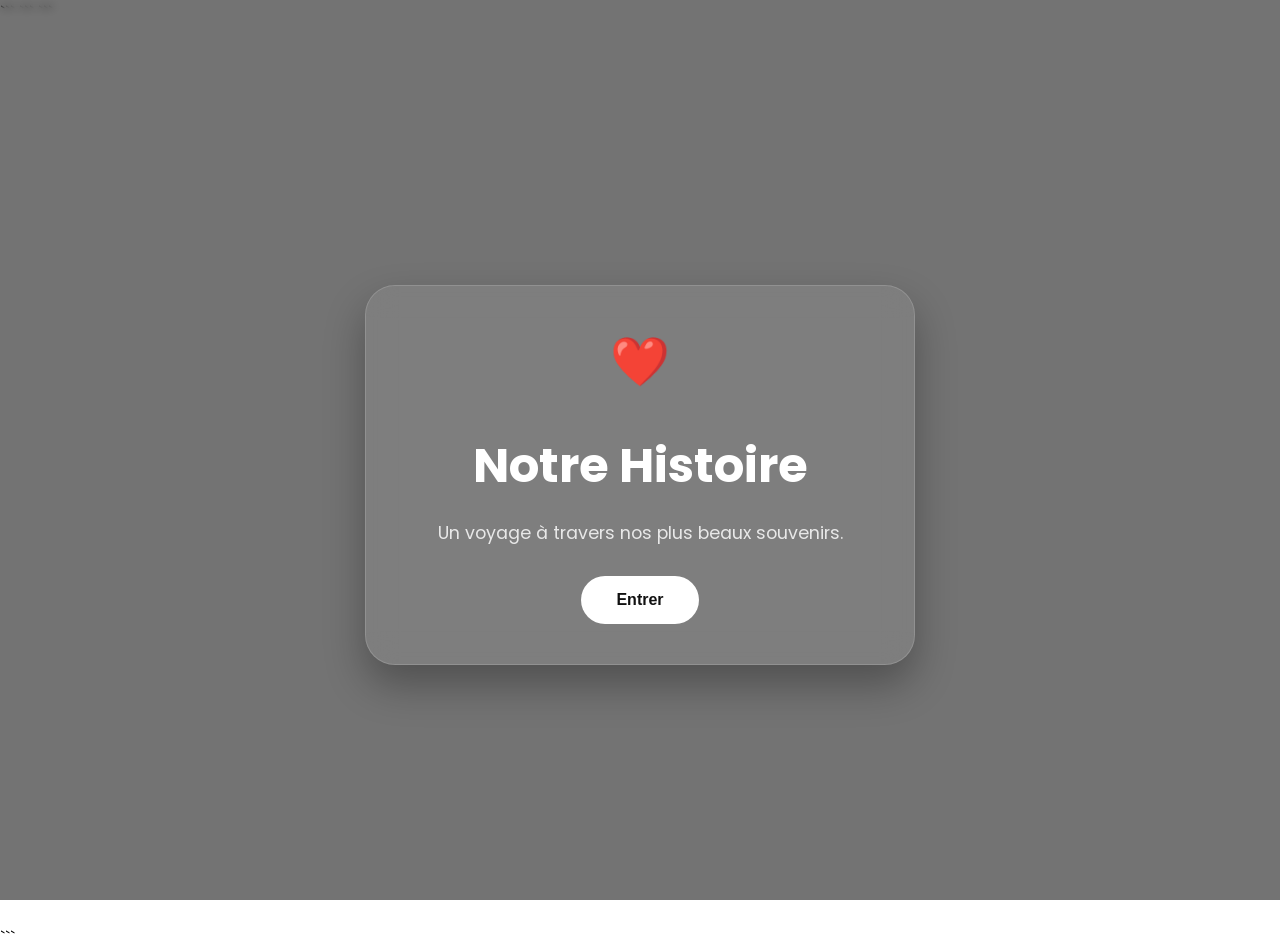
<file: index.html>
<!DOCTYPE html>

<html lang="fr">

<head>
    <meta charset="UTF-8">
    <meta name="viewport" content="width=device-width, initial-scale=1.0">
    <title>Notre Histoire ❤️</title>

    ```
    <link rel="stylesheet" href="style.css">

    <link href="https://fonts.googleapis.com/css2?family=Poppins:wght@300;400;500;600;700&display=swap"
        rel="stylesheet">
    ```

</head>

<body>

    ```
    <div class="overlay"></div>

    <main class="hero">

        <video class="couple-photo" autoplay muted loop playsinline>
            <source src="videos/cover.mp4.mp4" type="video/mp4">
        </video>

        <div class="content">

            <div class="heart">❤️</div>

            <h1>Notre Histoire</h1>

            <p>
                Un voyage à travers nos plus beaux souvenirs.
            </p>

            <button id="enterBtn">
                Entrer
            </button>

        </div>

    </main>

    <script src="script2.js"></script>
    ```

</body>

</html>
</file>
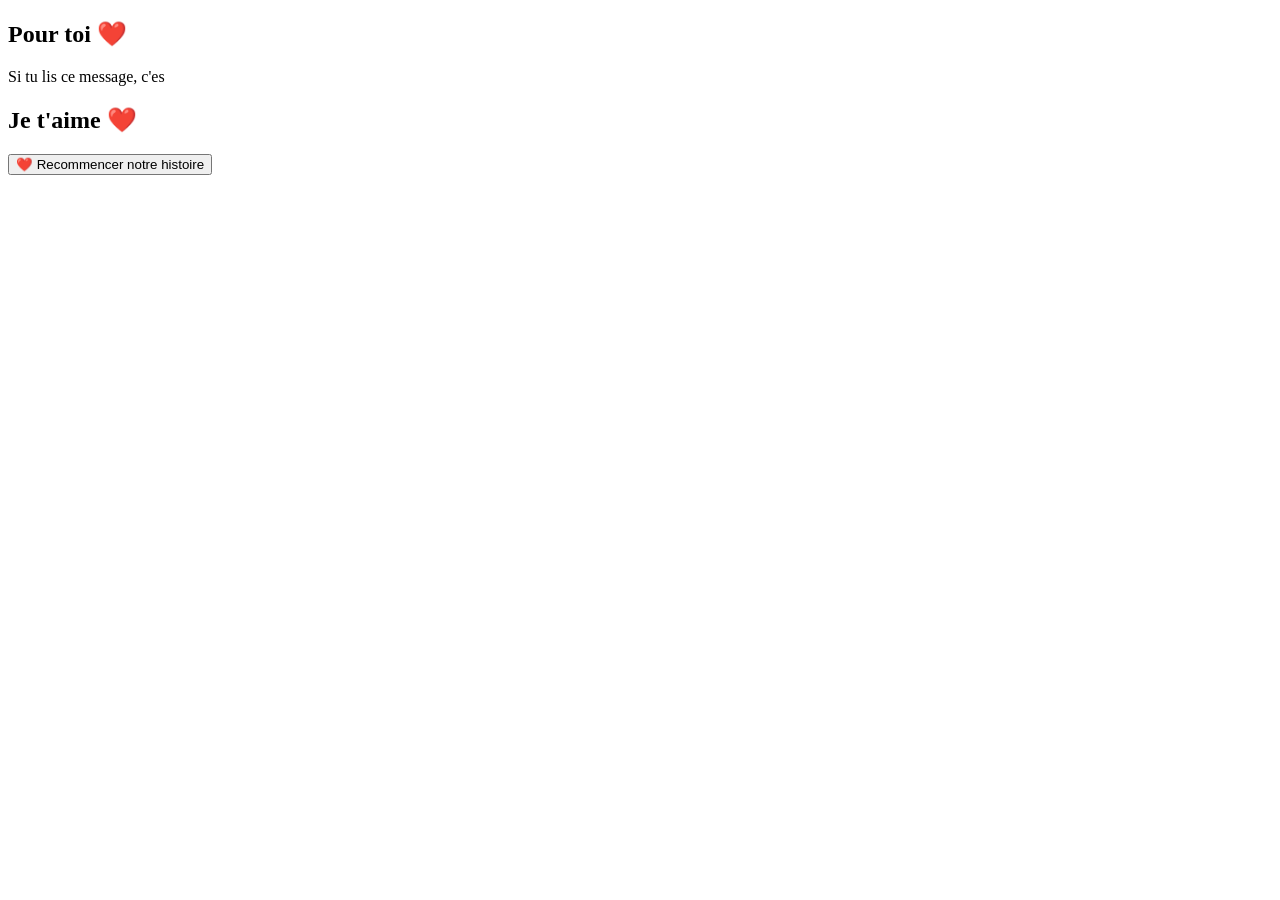
<file: lettre.html>
<!DOCTYPE html>
<html lang="en">

<head>
    <meta charset="UTF-8">
    <meta name="viewport" content="width=device-width, initial-scale=1.0">
    <title>Document</title>
</head>

<body>

    <section class="letter">

        <h1>Pour toi ❤️</h1>

        <p id="typing-text"></p>
        <script src="script2.js"></script>
        <h2>Je t'aime ❤️</h2>

        <button onclick="window.location.href='index.html'">
            ❤️ Recommencer notre histoire
        </button>

    </section>


</body>

</html>
</file>
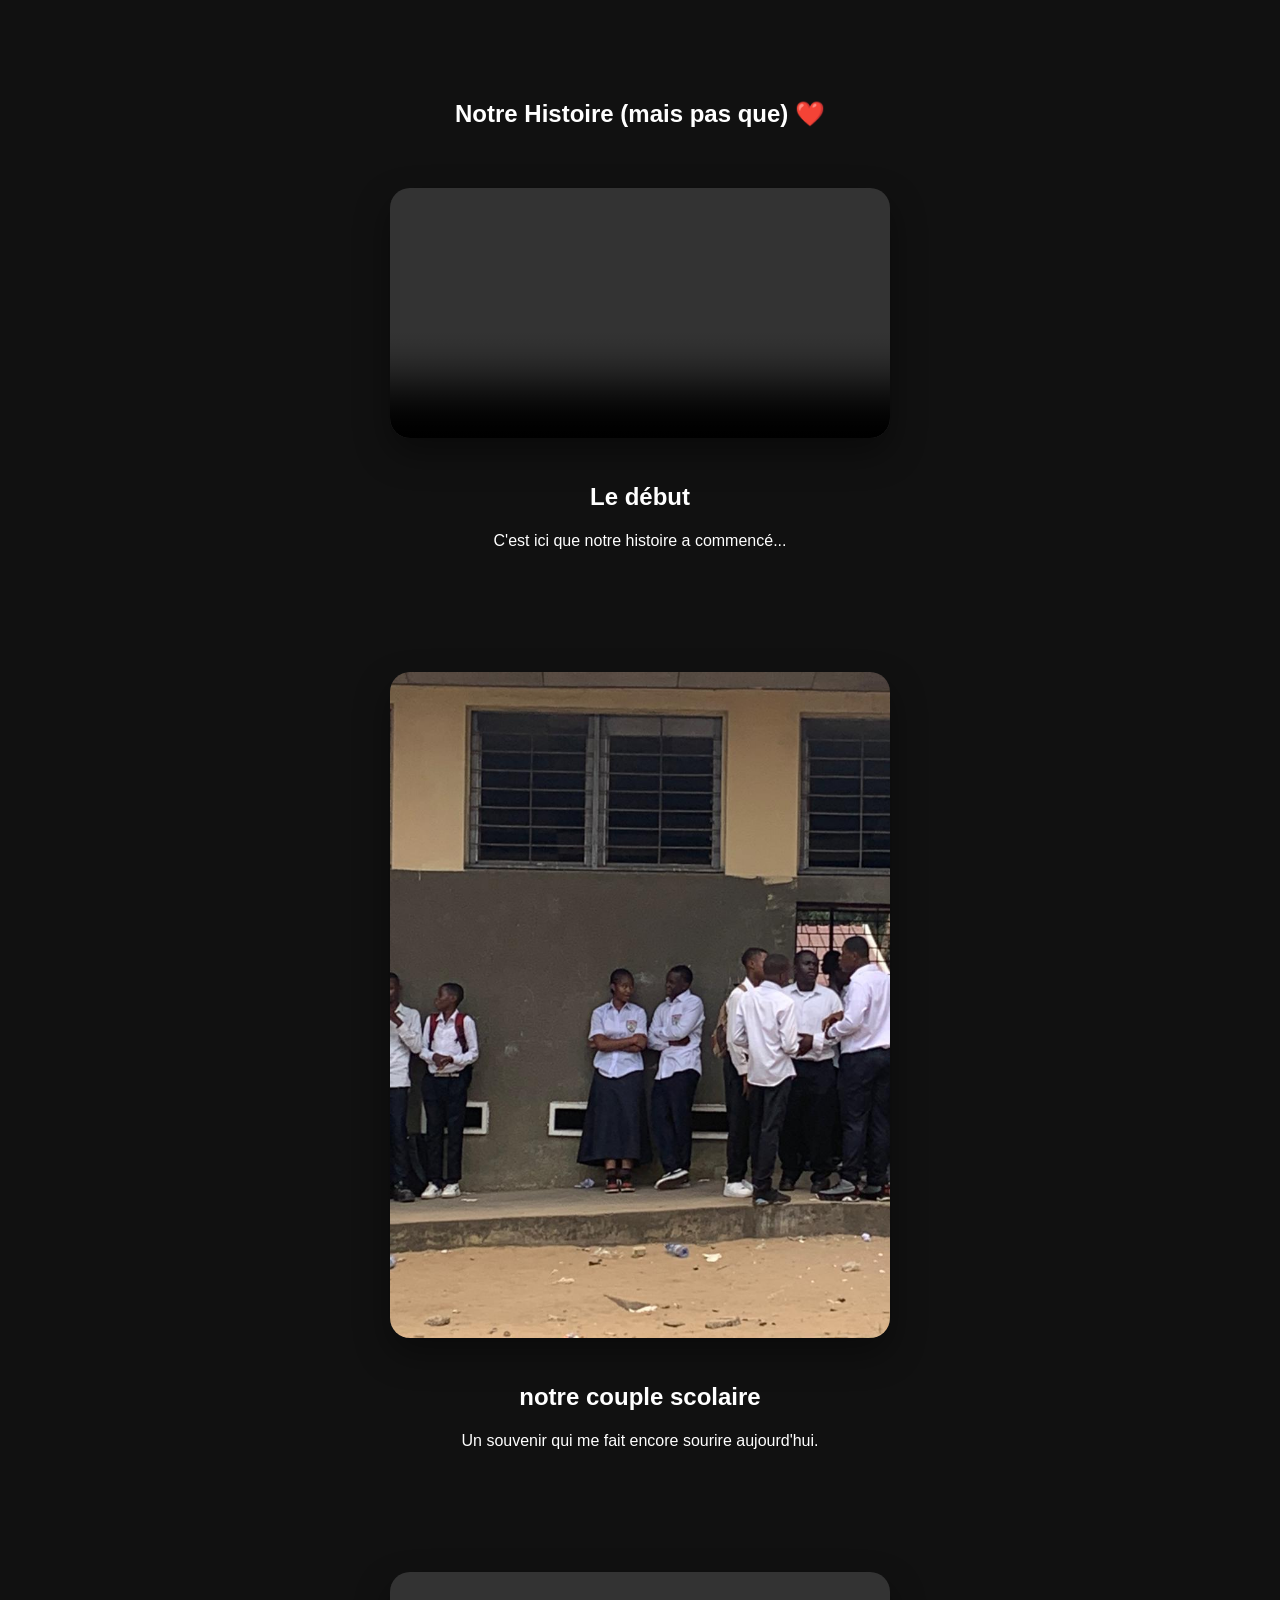
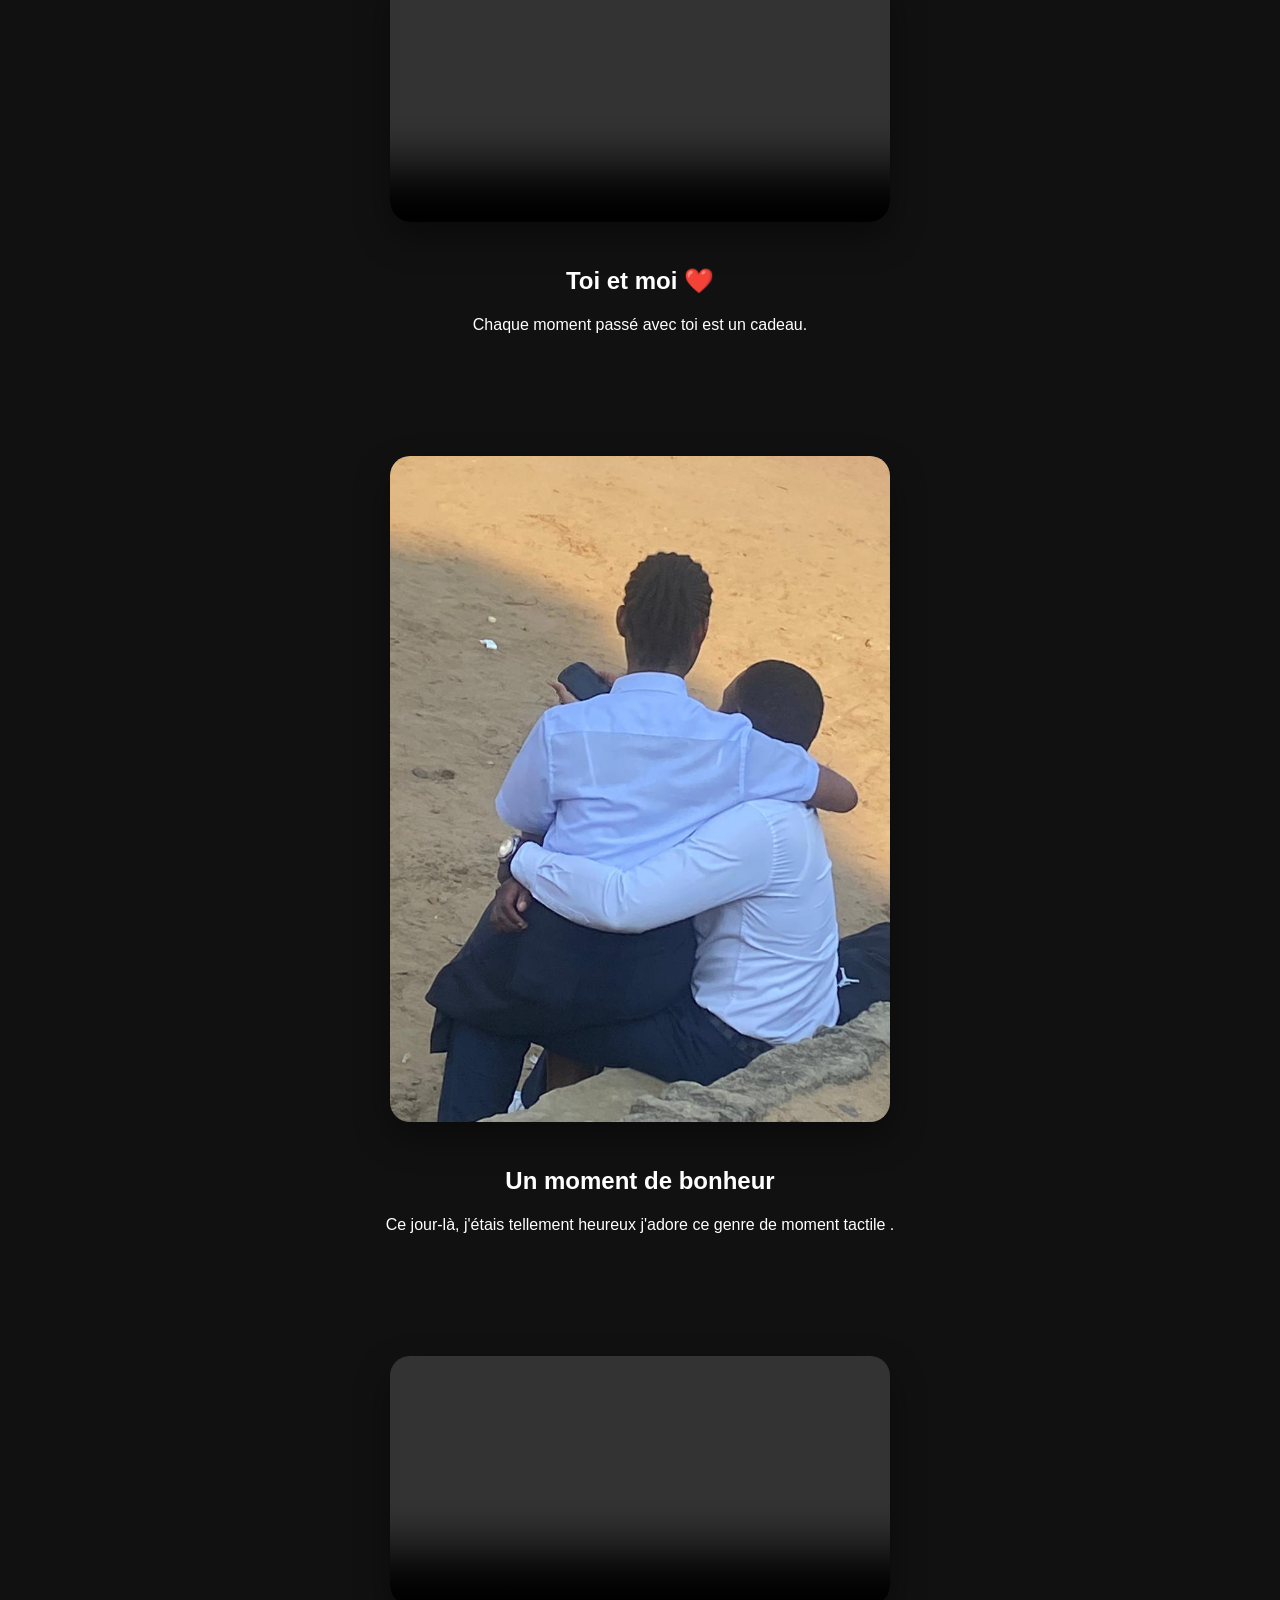
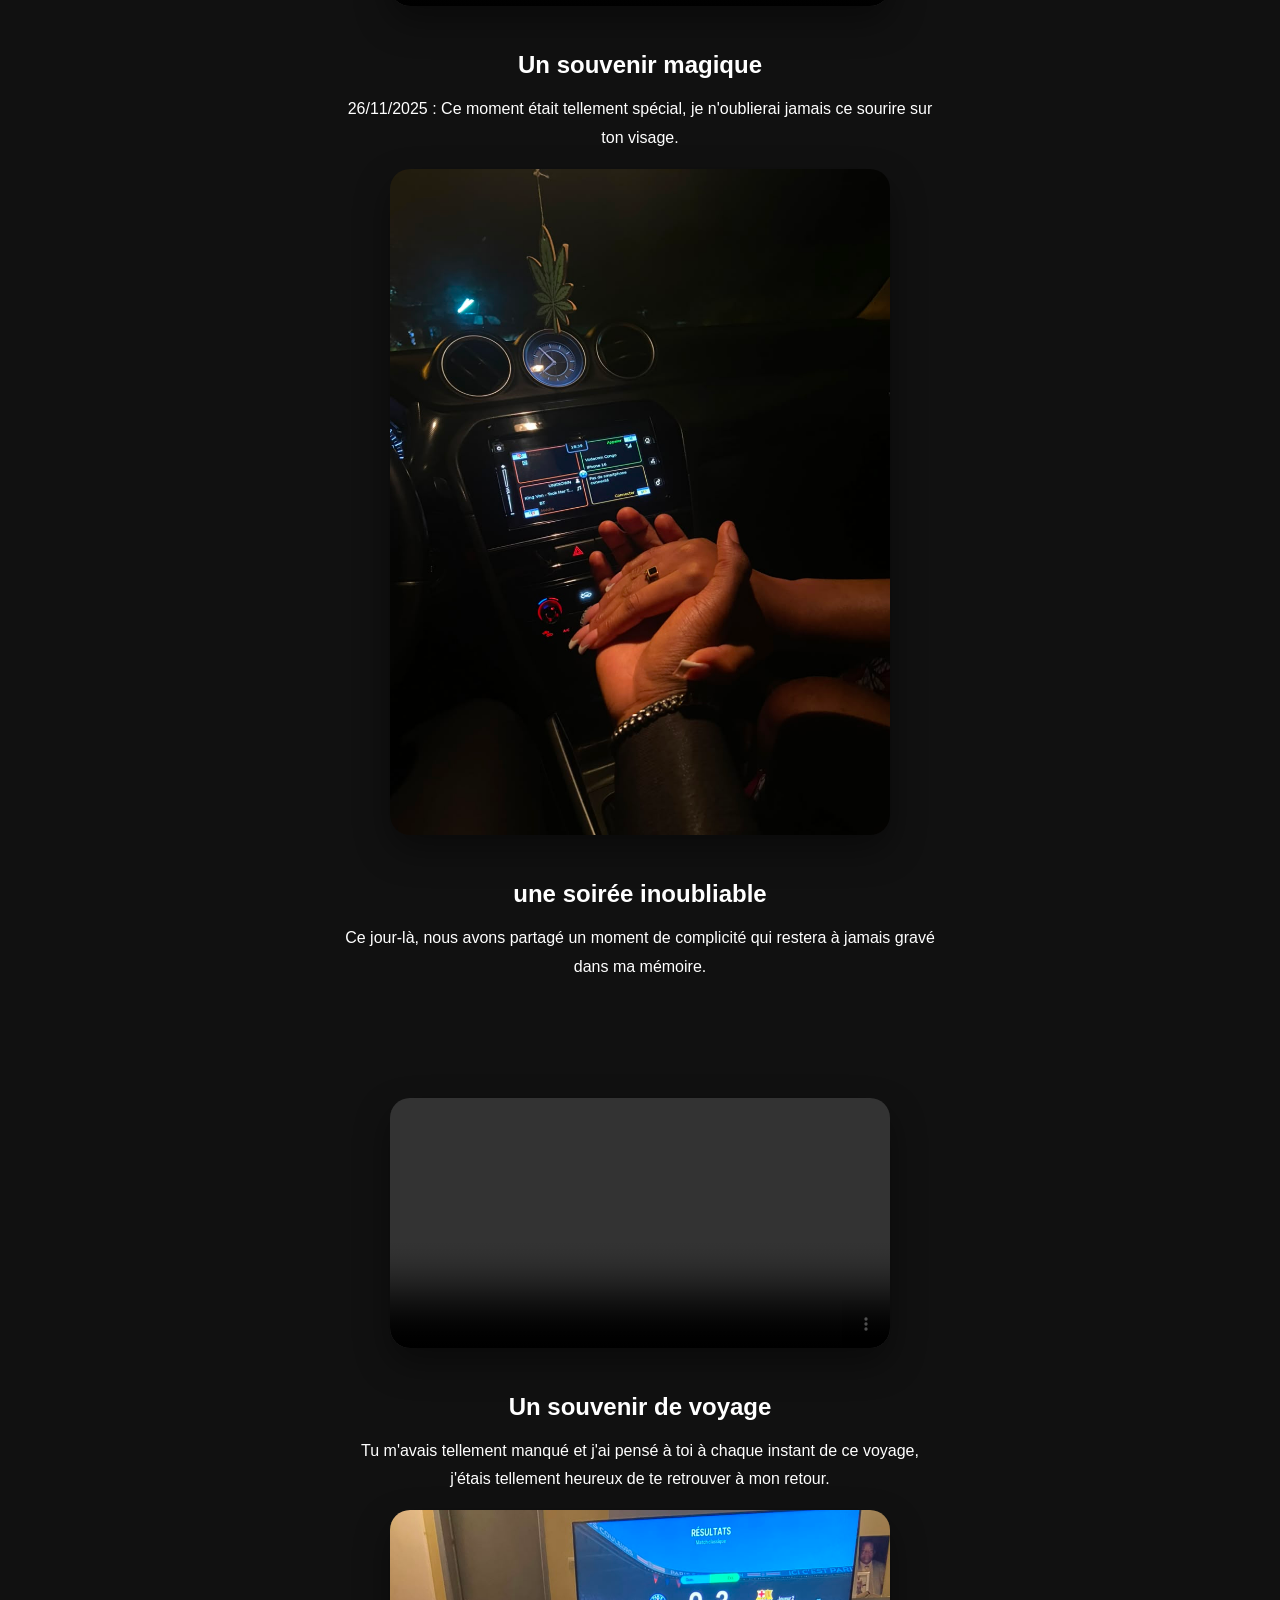
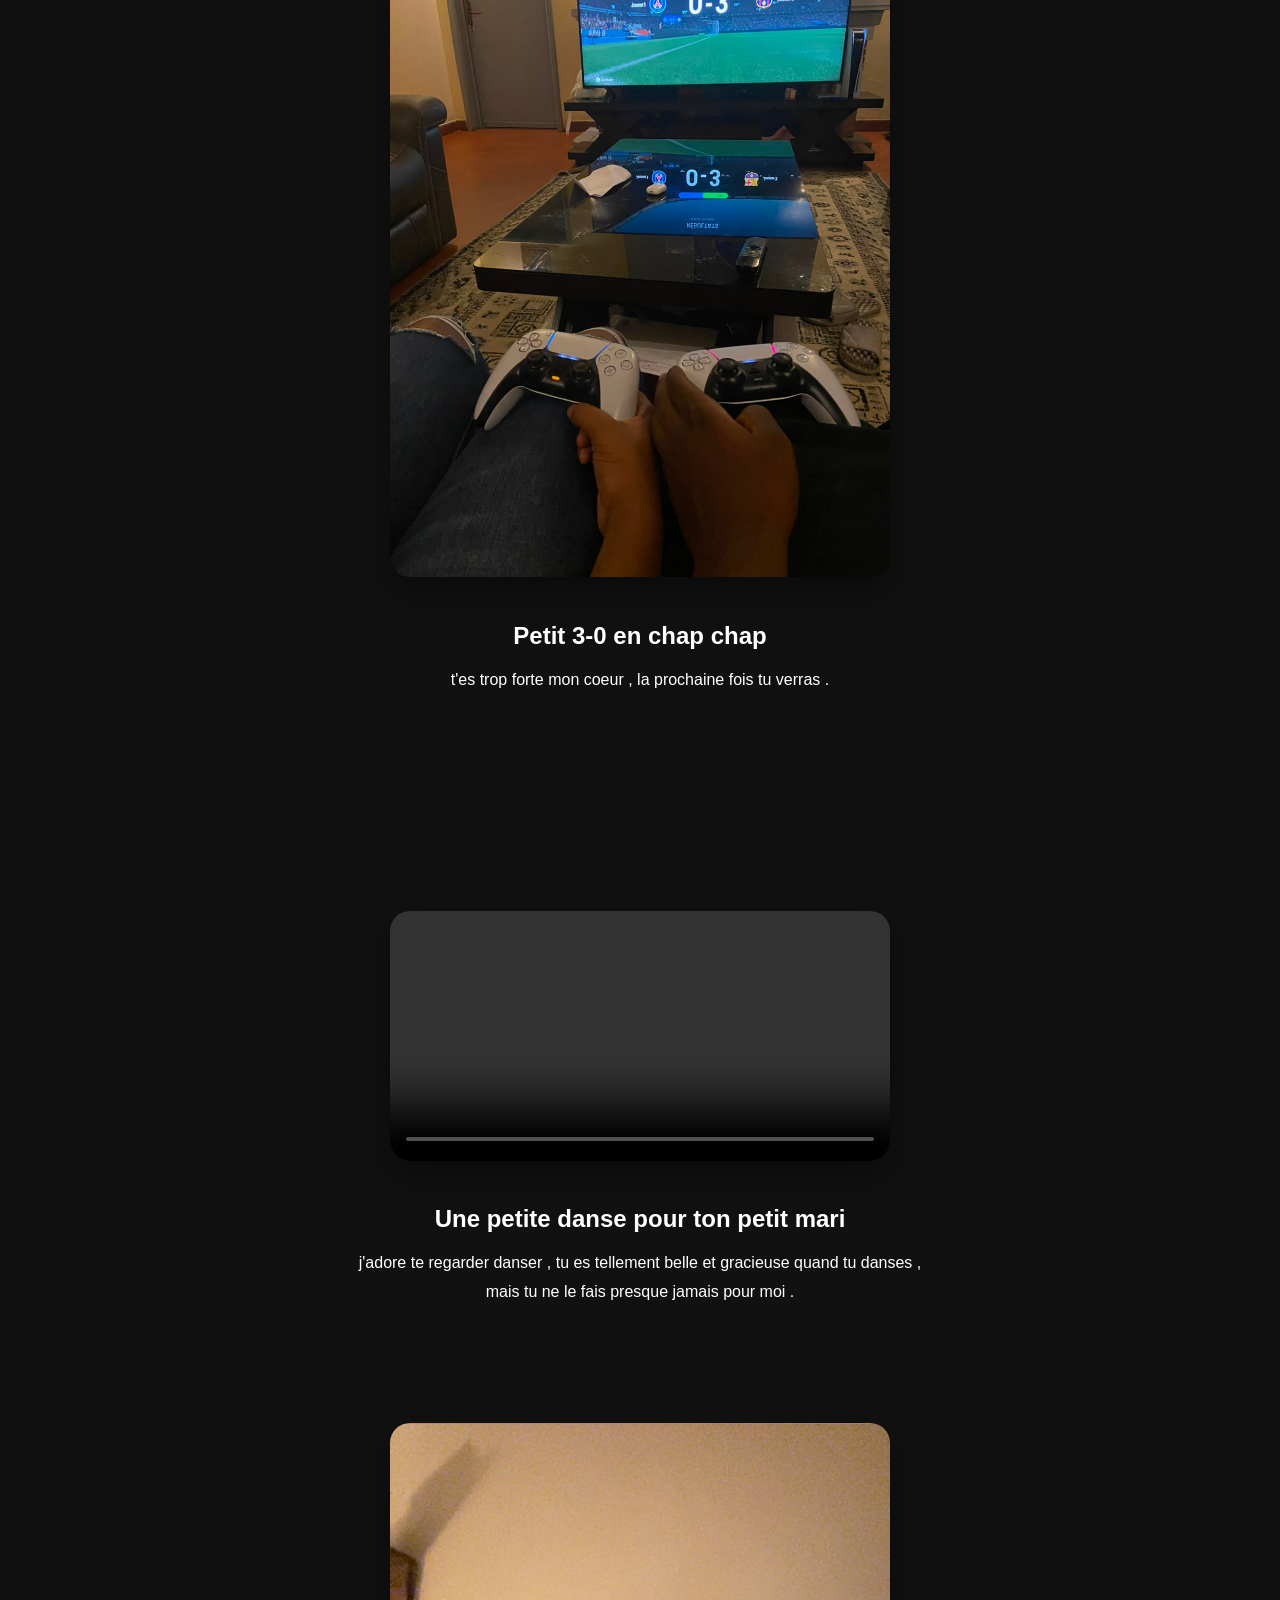
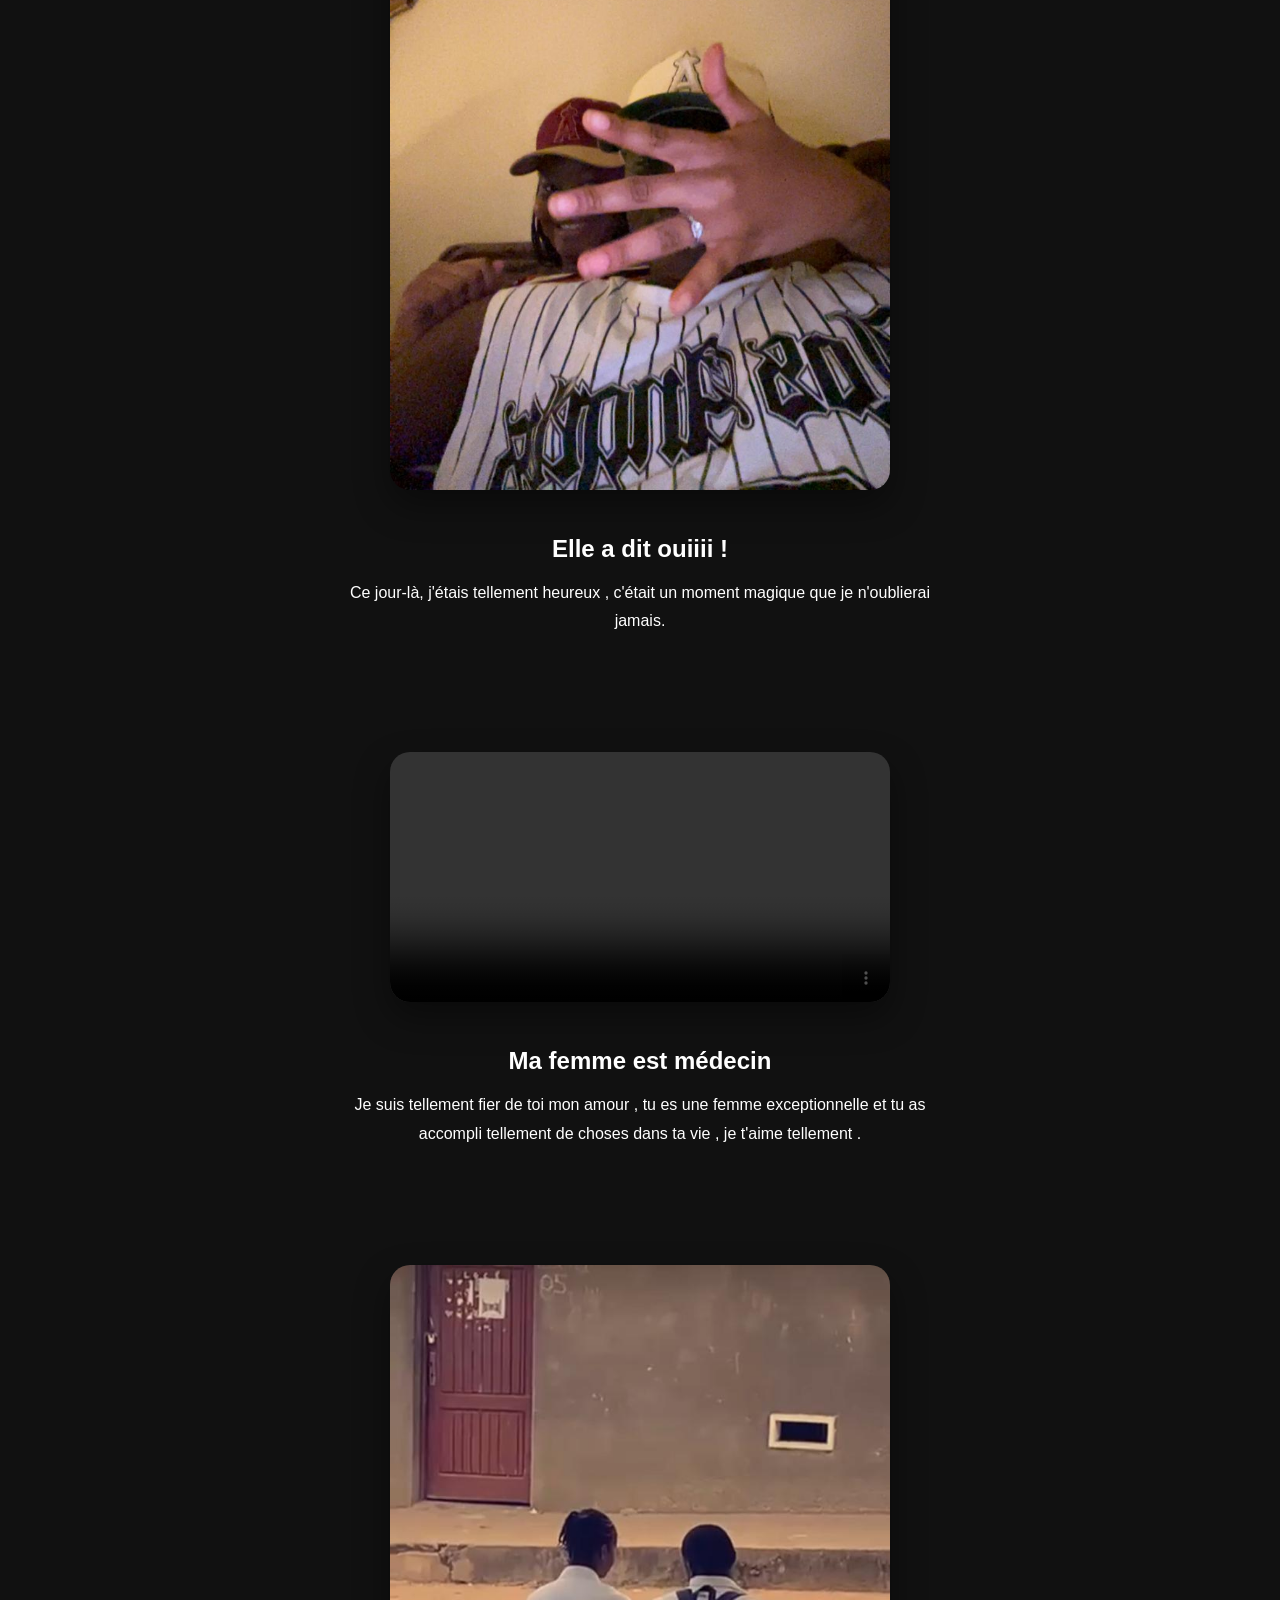
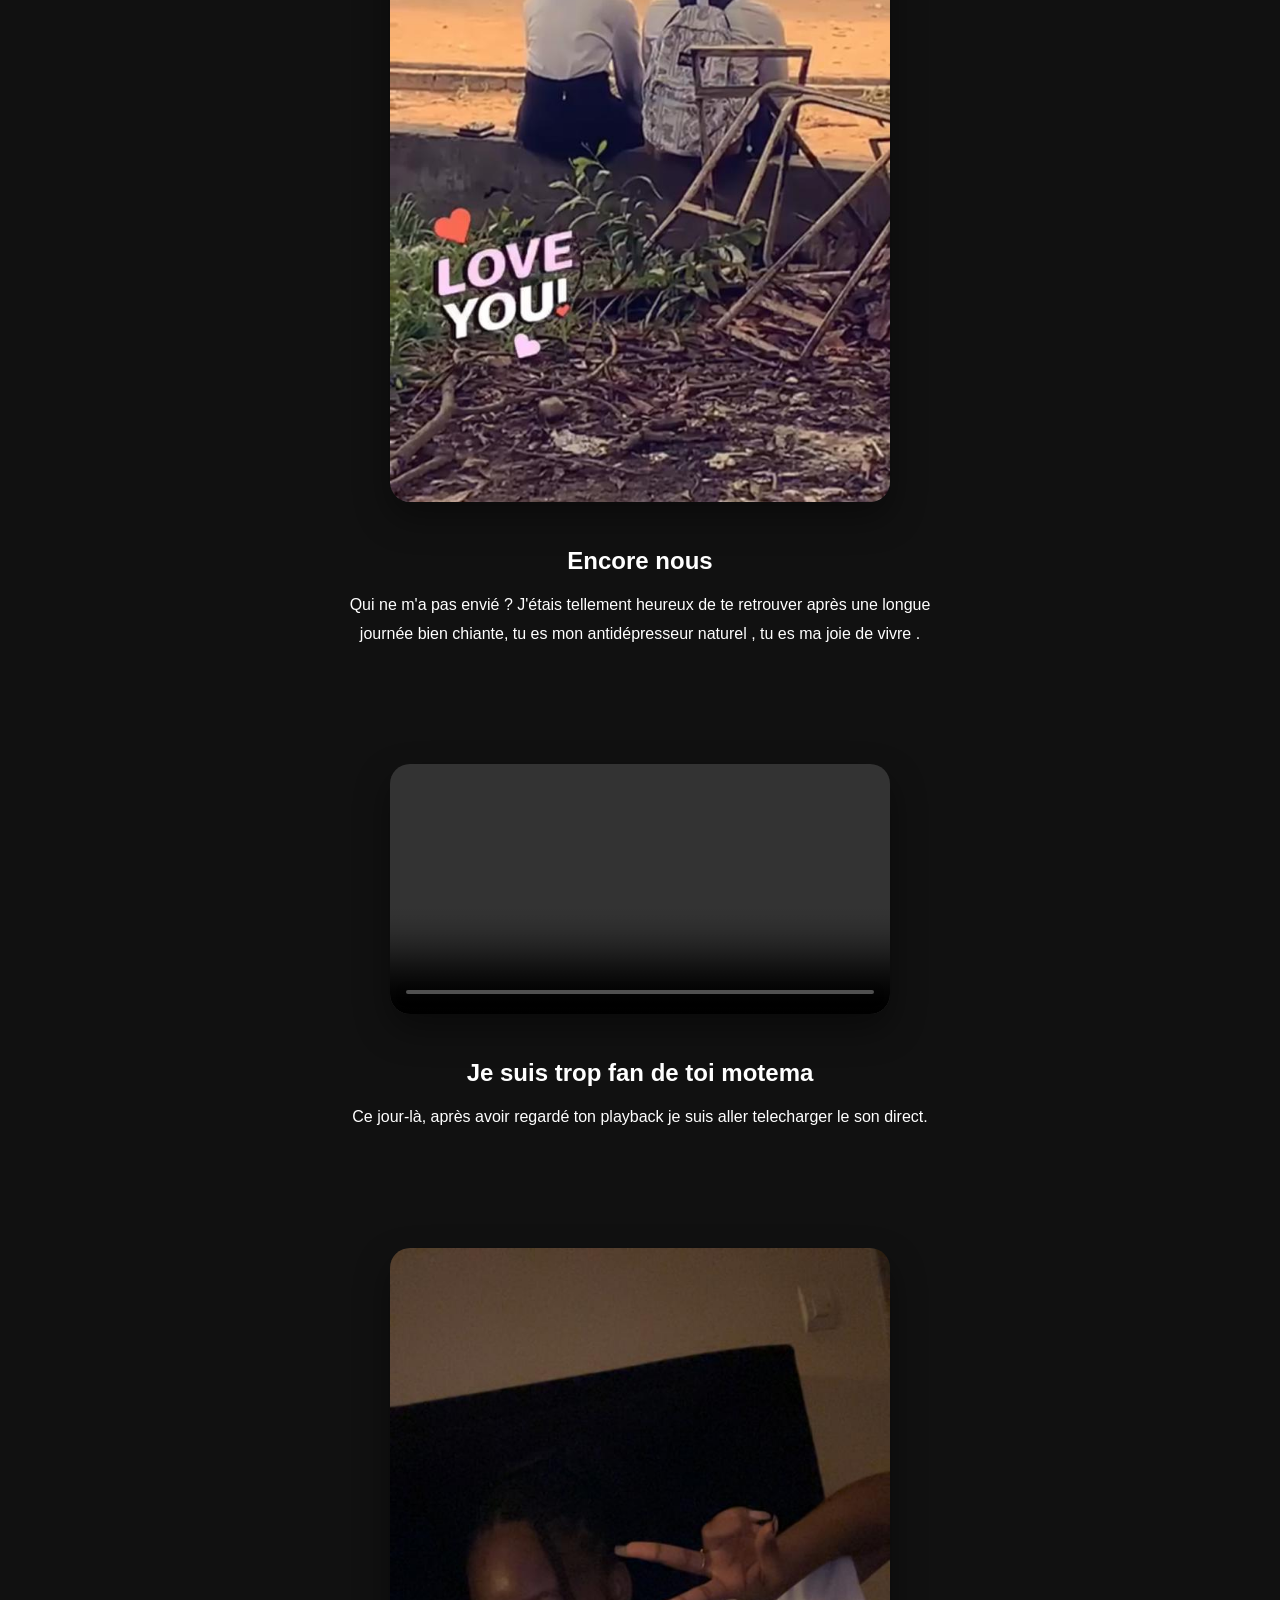
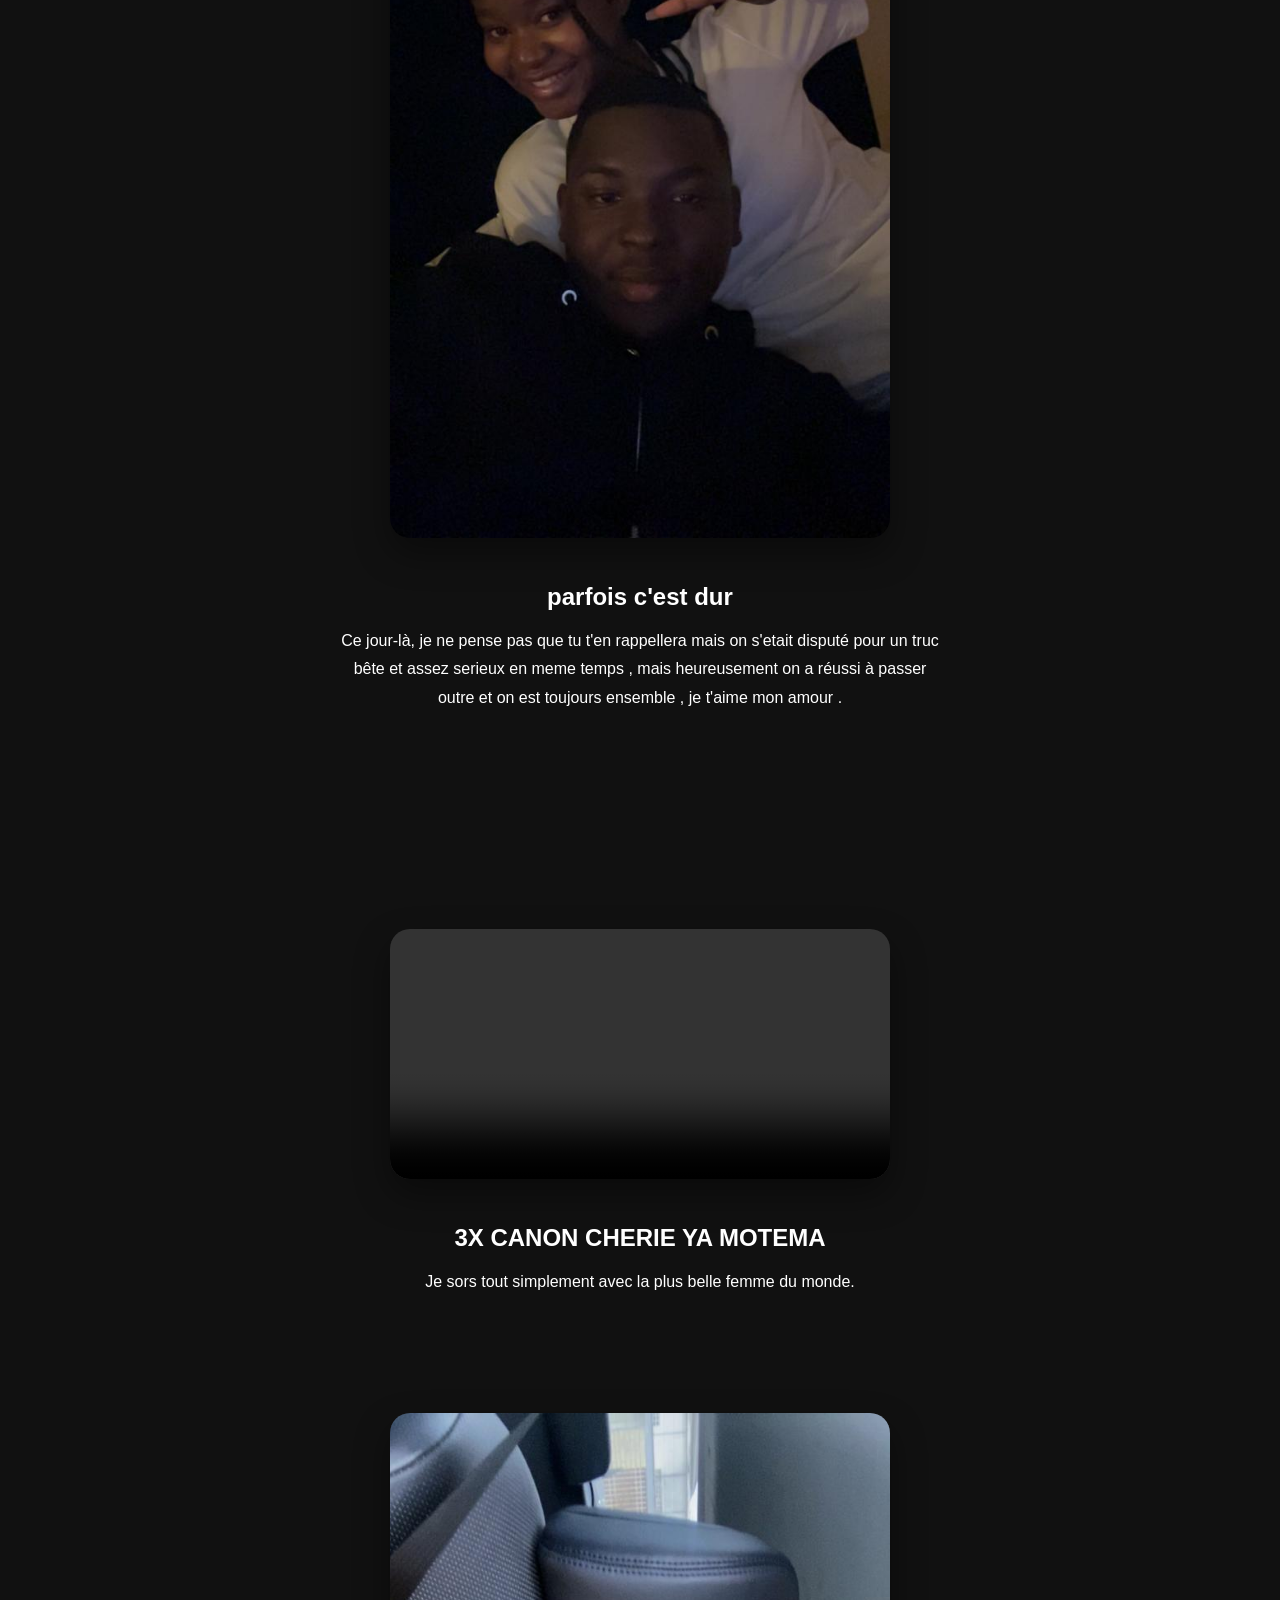
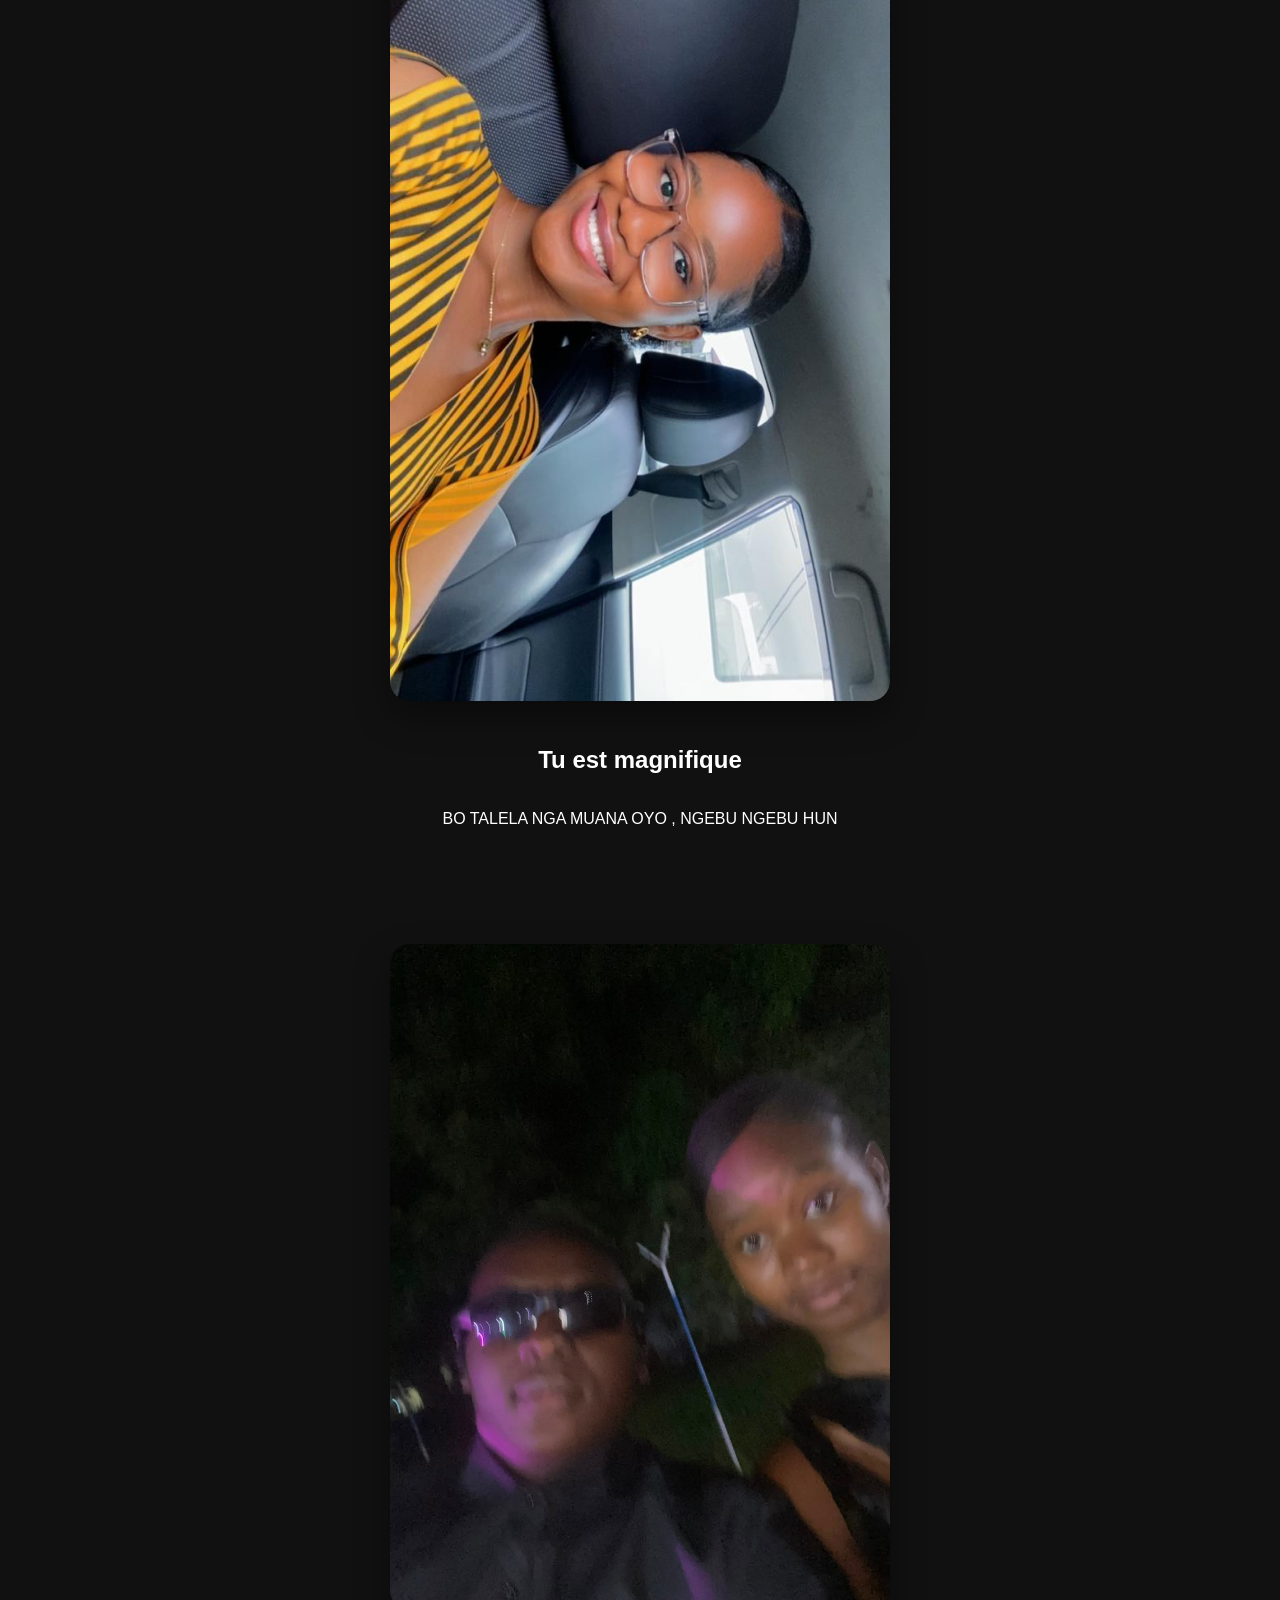
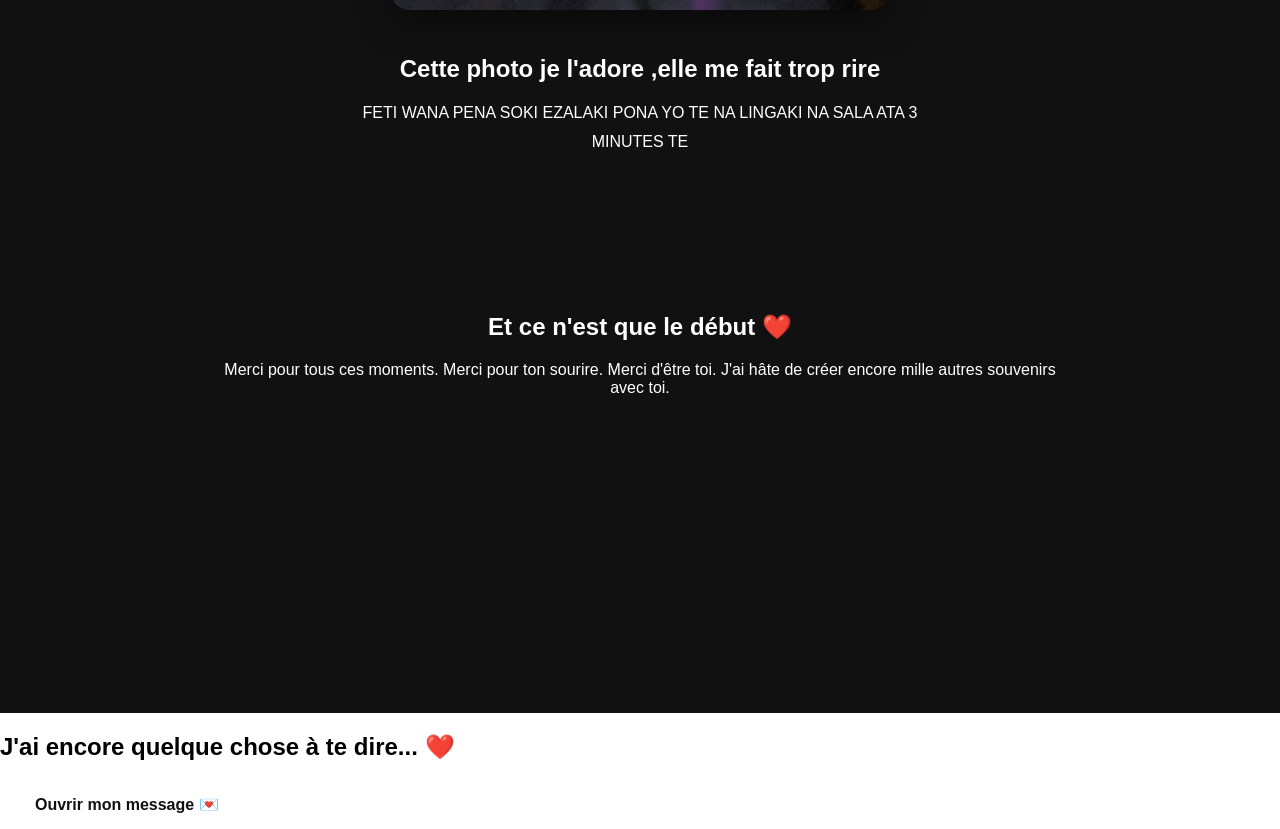
<file: Souvenirs.html>
<!DOCTYPE html>
<html lang="en">

<head>
    <meta charset="UTF-8">
    <meta name="viewport" content="width=device-width, initial-scale=1.0">
    <link rel="stylesheet" href="style.css">
    <title>Document</title>
</head>

<body>


    <!DOCTYPE html>
    <html lang="fr">

    <head>
        <meta charset="UTF-8">
        <meta name="viewport" content="width=device-width, initial-scale=1.0">
        <title>Nos Souvenirs ❤️</title>
        <link rel="stylesheet" href="style.css">
    </head>

    <body>
        <div class="progress-bar"></div>
        <section class="story">


            <h1>Notre Histoire (mais pas que) ❤️</h1>


            <div class="memory">
                <video src="videos/souvenir 1.mp4" alt="Souvenir 1" controls></video>

                <div class="text">
                    <h2>Le début</h2>
                    <p>
                        C'est ici que notre histoire a commencé...
                    </p>
                </div>
            </div>

            <div class="memory">
                <img src="images/photo2.jpeg" alt="Souvenir 2">

                <div class="text">
                    <h2>notre couple scolaire</h2>
                    <p>
                        Un souvenir qui me fait encore sourire aujourd'hui.
                    </p>
                </div>
            </div>

            <div class="memory">
                <video src="videos/video1.mp4" alt="Souvenir 3" controls></video>

                <div class="text">
                    <h2>Toi et moi ❤️</h2>
                    <p>
                        Chaque moment passé avec toi est un cadeau.
                    </p>
                </div>
            </div>



            <div class="memory">
                <img src="images/photo5.jpeg" alt="Souvenir 4">

                <div class="text">
                    <h2>Un moment de bonheur</h2>
                    <p>
                        Ce jour-là, j'étais tellement heureux j'adore ce genre de moment tactile .
                    </p>
                </div>
            </div>

            <div class="memory">
                <video src="videos/video12.mp4" alt="Souvenir 5" controls></video>

                <div class="text">
                    <h2>Un souvenir magique</h2>
                    <p>
                        26/11/2025 : Ce moment était tellement spécial, je n'oublierai jamais ce sourire sur ton
                        visage.
                    </p>
                </div>

                <div class="memory">
                    <img src="images/photo6.jpeg" alt="Souvenir 6">

                    <div class="text">
                        <h2>une soirée inoubliable</h2>
                        <p>
                            Ce jour-là, nous avons partagé un moment de complicité qui restera à jamais gravé dans
                            ma mémoire.
                        </p>
                    </div>
                </div>
                <div class="memory">
                    <video src="videos/video2.mp4" alt="Souvenir 7" controls></video>

                    <div class="text">
                        <h2>Un souvenir de voyage</h2>
                        <p>
                            Tu m'avais tellement manqué et j'ai pensé à toi à chaque instant de ce voyage, j'étais
                            tellement heureux de te retrouver à mon retour.
                        </p>
                    </div>

                    <div class="memory">
                        <img src="images/photo15.jpeg" alt="Souvenir 8">

                        <div class="text">
                            <h2>Petit 3-0 en chap chap </h2>
                            <p>
                                t'es trop forte mon coeur , la prochaine fois tu verras .

                            </p>
                        </div>
                    </div>
                </div>
                <div class="memory">
                    <video src="videos/video8.mp4" alt="Souvenir 9" controls></video>

                    <div class="text">
                        <h2>Une petite danse pour ton petit mari</h2>
                        <p>
                            j'adore te regarder danser , tu es tellement belle et gracieuse quand tu danses , mais tu ne
                            le fais presque jamais pour moi .
                        </p>
                    </div>
                </div>

                <div class="memory">
                    <img src="images/photo4.jpeg" alt="Souvenir 10">

                    <div class="text">
                        <h2>Elle a dit ouiiii !</h2>
                        <p>
                            Ce jour-là, j'étais tellement heureux , c'était un moment magique que je n'oublierai jamais.
                        </p>
                    </div>
                </div>

                <div class="memory">
                    <video src="videos/video9.mp4" alt="Souvenir 11" controls></video>

                    <div class="text">
                        <h2>Ma femme est médecin</h2>
                        <p>
                            Je suis tellement fier de toi mon amour , tu es une femme exceptionnelle et tu as accompli
                            tellement de choses dans ta vie , je t'aime tellement .
                        </p>
                    </div>
                </div>

                <div class="memory">
                    <img src="images/photo8.jpeg" alt="Souvenir 12">

                    <div class="text">
                        <h2>Encore nous</h2>
                        <p>
                            Qui ne m'a pas envié ? J'étais tellement heureux de te retrouver après une longue journée
                            bien chiante, tu es mon antidépresseur naturel , tu es ma joie de vivre .
                        </p>
                    </div>
                </div>
                <div class="memory">
                    <video src="videos/video3.mp4" alt="Souvenir 13" controls></video>

                    <div class="text">
                        <h2>Je suis trop fan de toi motema</h2>
                        <p>
                            Ce jour-là, après avoir regardé ton playback je suis aller telecharger le son direct.
                        </p>
                    </div>
                </div>
                <div class="memory">
                    <img src="images/photo10.jpeg" alt="Souvenir 14">

                    <div class="text">
                        <h2>parfois c'est dur</h2>
                        <p>
                            Ce jour-là, je ne pense pas que tu t'en rappellera mais on s'etait disputé pour un truc bête
                            et assez serieux en meme temps , mais heureusement on a réussi à passer outre et on est
                            toujours ensemble , je t'aime mon amour .
                        </p>
                    </div>
                </div>
            </div>

            <div class="memory">
                <video src="videos/video10.mp4" alt="Souvenir 15" controls></video>

                <div class="text">
                    <h2>3X CANON CHERIE YA MOTEMA</h2>
                    <p>
                        Je sors tout simplement avec la plus belle femme du monde.
                    </p>
                </div>
            </div>

            <div class="memory">
                <img src="images/photo11.jpeg" alt="Souvenir 16">

                <h2> Tu est magnifique </h2>
                <p> BO TALELA NGA MUANA OYO , NGEBU NGEBU HUN </p>

            </div>

            <div class="memory">
                <img src="images/photo16.jpeg" alt="Souvenir 17">

                <div class="text">
                    <h2>Cette photo je l'adore ,elle me fait trop rire</h2>
                    <p>
                        FETI WANA PENA SOKI EZALAKI PONA YO TE NA LINGAKI NA SALA ATA 3 MINUTES TE
                    </p>
                </div>
                <section class="final-message">

                    <h2>Et ce n'est que le début ❤️</h2>

                    <p>
                        Merci pour tous ces moments.
                        Merci pour ton sourire.
                        Merci d'être toi.

                        J'ai hâte de créer encore mille autres souvenirs avec toi.
                    </p>

                </section>
        </section>

        <section class="next-step">

            <h2>J'ai encore quelque chose à te dire... ❤️</h2>

            <button id="letterBtn">
                Ouvrir mon message 💌
            </button>

        </section>
        <script src="script2.js"></script>

    </body>

    </html>
</file>
<file: style.css>
html,
body {
    margin: 0;
    padding: 0;
    width: 100%;
    overflow-x: hidden;
    box-sizing: border-box;
    font-family: 'Poppins', sans-serif;
}

* {
    box-sizing: border-box;
}

.hero {
    position: relative;
    width: 100%;
    min-height: 100vh;


    display: flex;
    justify-content: center;
    align-items: center;

    overflow: hidden;


}

.couple-photo {
    position: absolute;
    inset: 0;


    width: 100%;
    height: 100%;

    object-fit: cover;

}

.overlay {
    position: absolute;
    inset: 0;


    background: rgba(0, 0, 0, 0.55);
    backdrop-filter: blur(4px);

    z-index: 1;


}

.content {
    position: relative;
    z-index: 2;


    width: 90%;
    max-width: 550px;

    padding: 40px;

    border-radius: 30px;

    text-align: center;
    color: white;

    background: rgba(255, 255, 255, 0.08);
    backdrop-filter: blur(15px);

    border: 1px solid rgba(255, 255, 255, 0.15);

    box-shadow: 0 20px 40px rgba(0, 0, 0, 0.3);


}

.heart {
    font-size: 3rem;
    margin-bottom: 15px;
}

.content h1 {
    font-size: 3rem;
    margin-bottom: 10px;
}

.content p {
    font-size: 1.1rem;
    margin-bottom: 30px;
    color: #e8e8e8;
}

button {
    border: none;


    background: white;
    color: #111;

    padding: 15px 35px;

    border-radius: 50px;

    font-size: 1rem;
    font-weight: 600;

    cursor: pointer;

    transition: 0.3s;


}

button:hover {
    transform: translateY(-3px);
}

@keyframes heartbeat {
    0% {
        transform: scale(1);
    }


    50% {
        transform: scale(1.15);
    }

    100% {
        transform: scale(1);
    }


}

.souvenirs {
    min-height: 100vh;
    background: linear-gradient(135deg, #0f0f0f, #1a1a1a);


    color: white;

    display: flex;
    flex-direction: column;
    justify-content: center;
    align-items: center;

    text-align: center;

    padding: 40px 20px;


}

.souvenirs h1 {
    font-size: 3rem;
}

.story {
    background: #111;
    color: white;
    padding: 80px 20px;
}

.story h1 {
    text-align: center;
    margin-bottom: 60px;
}

.memory {
    max-width: 900px;
    margin: 0 auto 100px;


    display: flex;
    flex-direction: column;
    align-items: center;


}

.memory img,
.memory video {
    width: 100%;
    max-width: 500px;


    border-radius: 20px;

    margin-bottom: 25px;

    box-shadow: 0 15px 35px rgba(0, 0, 0, 0.4);


}

.text {
    text-align: center;
    max-width: 600px;
}

.text h2 {
    margin-bottom: 15px;
}

.text p {
    line-height: 1.8;
}

.final-message {
    text-align: center;
    padding: 120px 30px;
}

.progress-bar {
    position: fixed;
    top: 0;
    left: 0;


    width: 0%;
    height: 5px;

    background: white;

    z-index: 9999;


}

.letter {
    min-height: 100vh;


    display: flex;
    flex-direction: column;
    justify-content: center;
    align-items: center;

    text-align: center;

    padding: 60px 25px;

    color: white;

    background: linear-gradient(135deg, #111, #1d1d1d);


}

.letter h1 {
    font-size: 3rem;
    margin-bottom: 40px;
}

.letter p {
    max-width: 700px;
    line-height: 1.8;
}

#typing-text {
    white-space: pre-line;
    max-width: 700px;
    line-height: 1.8;
}

@media (max-width: 768px) {


    .content {
        width: 95%;
        padding: 25px;
    }

    .content h1,
    .souvenirs h1,
    .letter h1 {
        font-size: 2rem;
    }

    .content p,
    .letter p {
        font-size: 1rem;
    }

    button {
        width: 100%;
        max-width: 250px;
    }

    .memory img,
    .memory video {
        max-width: 100%;
    }


}
</file>
